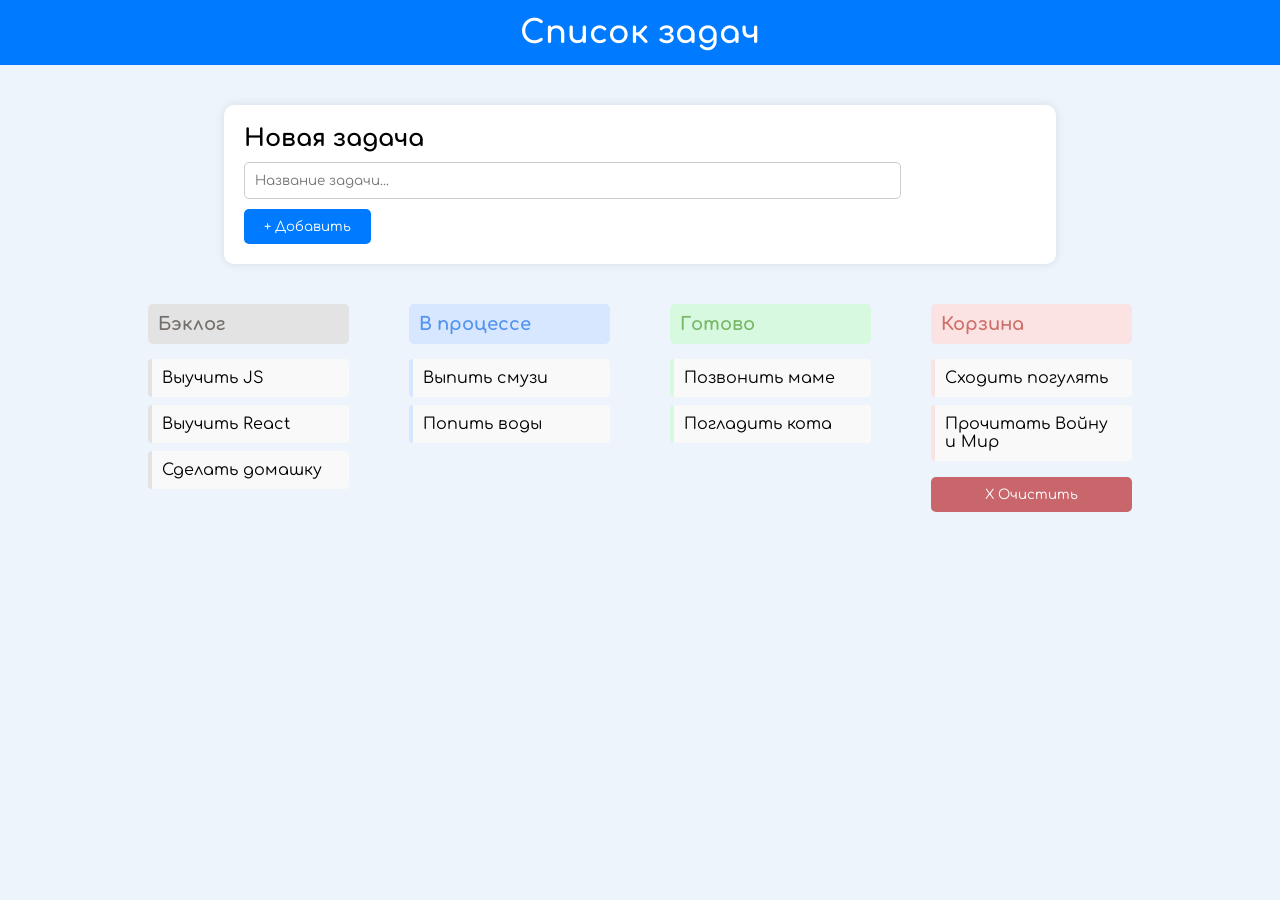
<file: index.html>
<!DOCTYPE html>
<html lang="ru">


<head>
    <meta charset="UTF-8">
    <meta name="viewport" content="width=device-width, initial-scale=1.0">
    <link rel="preconnect" href="https://fonts.googleapis.com">
    <link rel="preconnect" href="https://fonts.gstatic.com" crossorigin>
    <link href="https://fonts.googleapis.com/css2?family=Comfortaa:wght@300..700&display=swap" rel="stylesheet">
    <title>todo-list</title>
    <link rel="stylesheet" href="styles/style.css">
</head>


<body class="board-app">
  <main class="board-app__main">
    <div class="board-app__inner">
    </div>
  </main>
  <script src="src/main.js" type="module"></script>
</body>
</html>
</file>
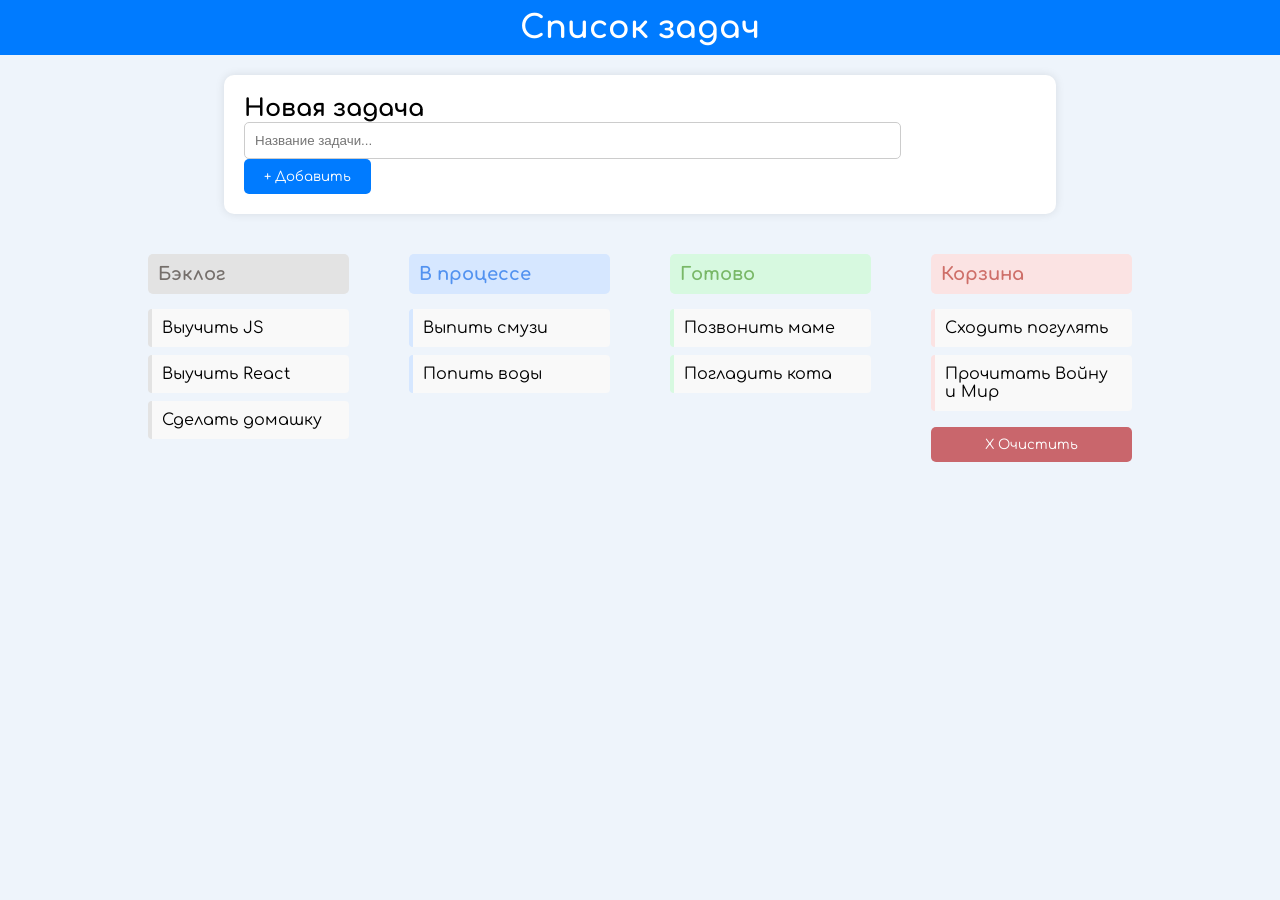
<file: markup/index.html>
<!DOCTYPE html>
<html lang="ru">
<head>
    <meta charset="UTF-8">
    <meta name="viewport" content="width=device-width, initial-scale=1.0">
    <link rel="preconnect" href="https://fonts.googleapis.com">
    <link rel="preconnect" href="https://fonts.gstatic.com" crossorigin>
    <link href="https://fonts.googleapis.com/css2?family=Comfortaa:wght@300..700&display=swap" rel="stylesheet">
    <title>todo-list</title>
    <link rel="stylesheet" href="styles/style.css">
</head>

<body>
    <header>
        <h1>Список задач</h1>
    </header>

    <main>
        
        <section id="new_task">
            <h2>Новая задача</h2>
            <form action="#" class="new_task_form">
                <input type="task" placeholder="Название задачи..." required>
                <button type="create">+ Добавить</button>
            </form>
        </section>

        <section id="desk">
            <div class="backlog">
                <h2>Бэклог</h2>
                <ul>
                    <li>Выучить JS</li>
                    <li>Выучить React</li>
                    <li>Сделать домашку</li>
                </ul>
            </div>

            <div class="InProcess">
                <h2>В процессе</h2>
                <ul>
                    <li>Выпить смузи</li>
                    <li>Попить воды</li>
                </ul>
            </div>

            <div class="Completed">
                <h2>Готово</h2>
                <ul>
                    <li>Позвонить маме</li>
                    <li>Погладить кота</li>
                </ul>
            </div>
            
            <div class="Trash">
                <h2>Корзина</h2>
                <ul>
                    <li>Сходить погулять</li>
                    <li>Прочитать Войну и Мир</li>
                </ul>
                <button class="clear">X Очистить</button>
            </div>
        </section>
    </main>
</body>
</html>
</file>
<file: styles/style.css>
* {
    margin: 0;
    padding: 0;
    box-sizing: border-box;
}

.board-app {
  font-family: 'Comfortaa', cursive;
  background-color: #EEF4FB;
}

.board-app__main {
    padding: 20px 0;
}

body {
    font-family: 'Comfortaa', cursive;
    background-color: #EEF4FB;
    margin: 0;
    padding: 0;
}

.board-app__header {
    background-color: #007bff;
    color: white;
    text-align: center;
    padding: 15px 0;
}

.add-task {
    width: 65%;
    margin: 20px auto;
    padding: 20px;
    background-color: white;
    border-radius: 10px;
    box-shadow: 0 0 10px rgba(0, 0, 0, 0.1);
}

.add-task h2 {
    margin-top: 0;
}

.new_task_form input {
    width: 83%;
    margin: 10px auto;
    padding: 10px;
    margin-right: 10px;
    border: 1px solid #ccc;
    border-radius: 5px;
    font-family: 'Comfortaa', cursive;
}

.add-task__button {
    padding: 10px 20px;
    background-color: #007bff;
    color: white;
    border: none;
    border-radius: 5px;
    cursor: pointer;
    font-family: 'Comfortaa', cursive;
}

.add-task button:hover {
    background-color: rgba(0, 166, 255, 0.84);
}

.taskboard {
    display: flex;
    gap: 20px;
    flex-wrap: wrap;
    justify-content: space-around;
    width: 80%;
    margin: 20px auto;
}

.taskboard > div {
    background-color: none;
    padding: 20px;
    flex: 1;
}

.taskboard h2 {
    color: #666;
    font-size: 18px;
    margin-bottom: 15px;
    padding-bottom: 10px;
    border-bottom: 2px solid #eee;
}

.taskboard ul {
    list-style-type: none;
    padding: 0;
}

.taskboard li {
    background: #f9f9f9;
    padding: 10px;
    margin: 8px 0;
    border-radius: 4px;
    border-left: 4px solid #ddd;
}

.taskboard .clear {
    width: 100%;
    padding: 10px;
    margin: 8px 0;
    background-color: #C9666C;
    color: white;
    border: none;
    border-radius: 5px;
    cursor: pointer;
    font-family: 'Comfortaa', cursive;
}

.taskboard .trash button:hover {
    background-color: #cc0000;
}

.taskboard .backlog li {
    border-left-color: #E3E3E3;
}
.taskboard .inprocess li {
    border-left-color: #D6E7FF;
}

.taskboard .completed li {
    border-left-color: #D7F9E0;
}

.taskboard .trash li {
    border-left-color: #FBE3E3;
}

.taskboard .backlog h2 {
    background: #E3E3E3;
    color:#756F6B;
    padding: 10px;
    border: none;
    border-radius: 5px;
}

.taskboard .inprocess h2 {
    background: #D6E7FF;
    color:#5292F0;
    padding: 10px;
    border: none;
    border-radius: 5px;
}

.taskboard .completed h2 {
    background: #D7F9E0;
    color:#79B867;
    padding: 10px;
    border: none;
    border-radius: 5px;
}

.taskboard .trash h2 {
    background: #FBE3E3;
    color:#CE6F69;
    padding: 10px;
    border: none;
    border-radius: 5px;
}

.taskboard #boardtasks li {
    border-left-color: #E3E3E3;
}

.empty-list {
  margin: 0;
  padding: 20px;
  text-align: center;
  font-family: 'Segoe UI', Tahoma, Geneva, Verdana, sans-serif;
  font-size: 16px;
  font-weight: 400;
  color: #666;
  background-color: none;
  border: 2px dashed #dee2e6;
  border-radius: 8px;
  min-height: 60px;
  display: flex;
  align-items: center;
  justify-content: center;
  transition: all 0.3s ease;
}

.empty-list:hover {
  background-color: #e9ecef;
  border-color: #adb5bd;
  color: #495057;
}

.empty-list::before {
  content: "↓";
  margin-right: 8px;
  font-size: 18px;
  color: #6c757d;
}

.empty-list:empty::before {
  content: "Перетащите карточку";
}
</file>
<file: markup/styles/style.css>
* {
  margin: 0;
  padding: 0;
  box-sizing: border-box;
}

body {
    font-family: 'Comfortaa', cursive;
    background-color: #EEF4FB;
    margin: 0;
    padding: 0;
}

header {
    background-color: #007bff;
    color: white;
    text-align: center;
    padding: 10px 0;
}

header h1 {
    margin: 0;
}

#new_task {
    width: 65%;
    margin: 20px auto;
    padding: 20px;
    background-color: white;
    border-radius: 10px;
    box-shadow: 0 0 10px rgba(0, 0, 0, 0.1);
}

#new_task h2 {
    margin-top: 0;
}

#new_task input {
    width: 83%;
    padding: 10px;
    margin-right: 10px;
    border: 1px solid #ccc;
    border-radius: 5px;
}

#new_task button {
    padding: 10px 20px;
    background-color: #007bff;
    color: white;
    border: none;
    border-radius: 5px;
    cursor: pointer;
    font-family: 'Comfortaa', cursive;
}

#desk {
    display: flex;
    gap: 20px;
    flex-wrap: wrap;
    justify-content: space-around;
    width: 80%;
    margin: 20px auto;
}

#desk > div {
    background-color: none;
    padding: 20px;
    flex: 1;
}

#desk h2 {
    color: #666;
    font-size: 18px;
    margin-bottom: 15px;
    padding-bottom: 10px;
    border-bottom: 2px solid #eee;
}

#desk ul {
    list-style-type: none;
    padding: 0;
}

#desk li {
    background: #f9f9f9;
    padding: 10px;
    margin: 8px 0;
    border-radius: 4px;
    border-left: 4px solid #ddd;
}

#desk .clear {
    width: 100%;
    padding: 10px;
    margin: 8px 0;
    background-color: #C9666C;
    color: white;
    border: none;
    border-radius: 5px;
    cursor: pointer;
    font-family: 'Comfortaa', cursive;
}

#desk .trash button:hover {
    background-color: #cc0000;
}

#desk .backlog li {
    border-left-color: #E3E3E3;
}
#desk .InProcess li {
    border-left-color: #D6E7FF;
}

#desk .Completed li {
    border-left-color: #D7F9E0;
}

#desk .Trash li {
    border-left-color: #FBE3E3;
}

#desk .backlog h2 {
    background: #E3E3E3;
    color:#756F6B;
    padding: 10px;
    border: none;
    border-radius: 5px;
}

#desk .InProcess h2 {
    background: #D6E7FF;
    color:#5292F0;
    padding: 10px;
    border: none;
    border-radius: 5px;
}

#desk .Completed h2 {
    background: #D7F9E0;
    color:#79B867;
    padding: 10px;
    border: none;
    border-radius: 5px;
}

#desk .Trash h2 {
    background: #FBE3E3;
    color:#CE6F69;
    padding: 10px;
    border: none;
    border-radius: 5px;
}
</file>
